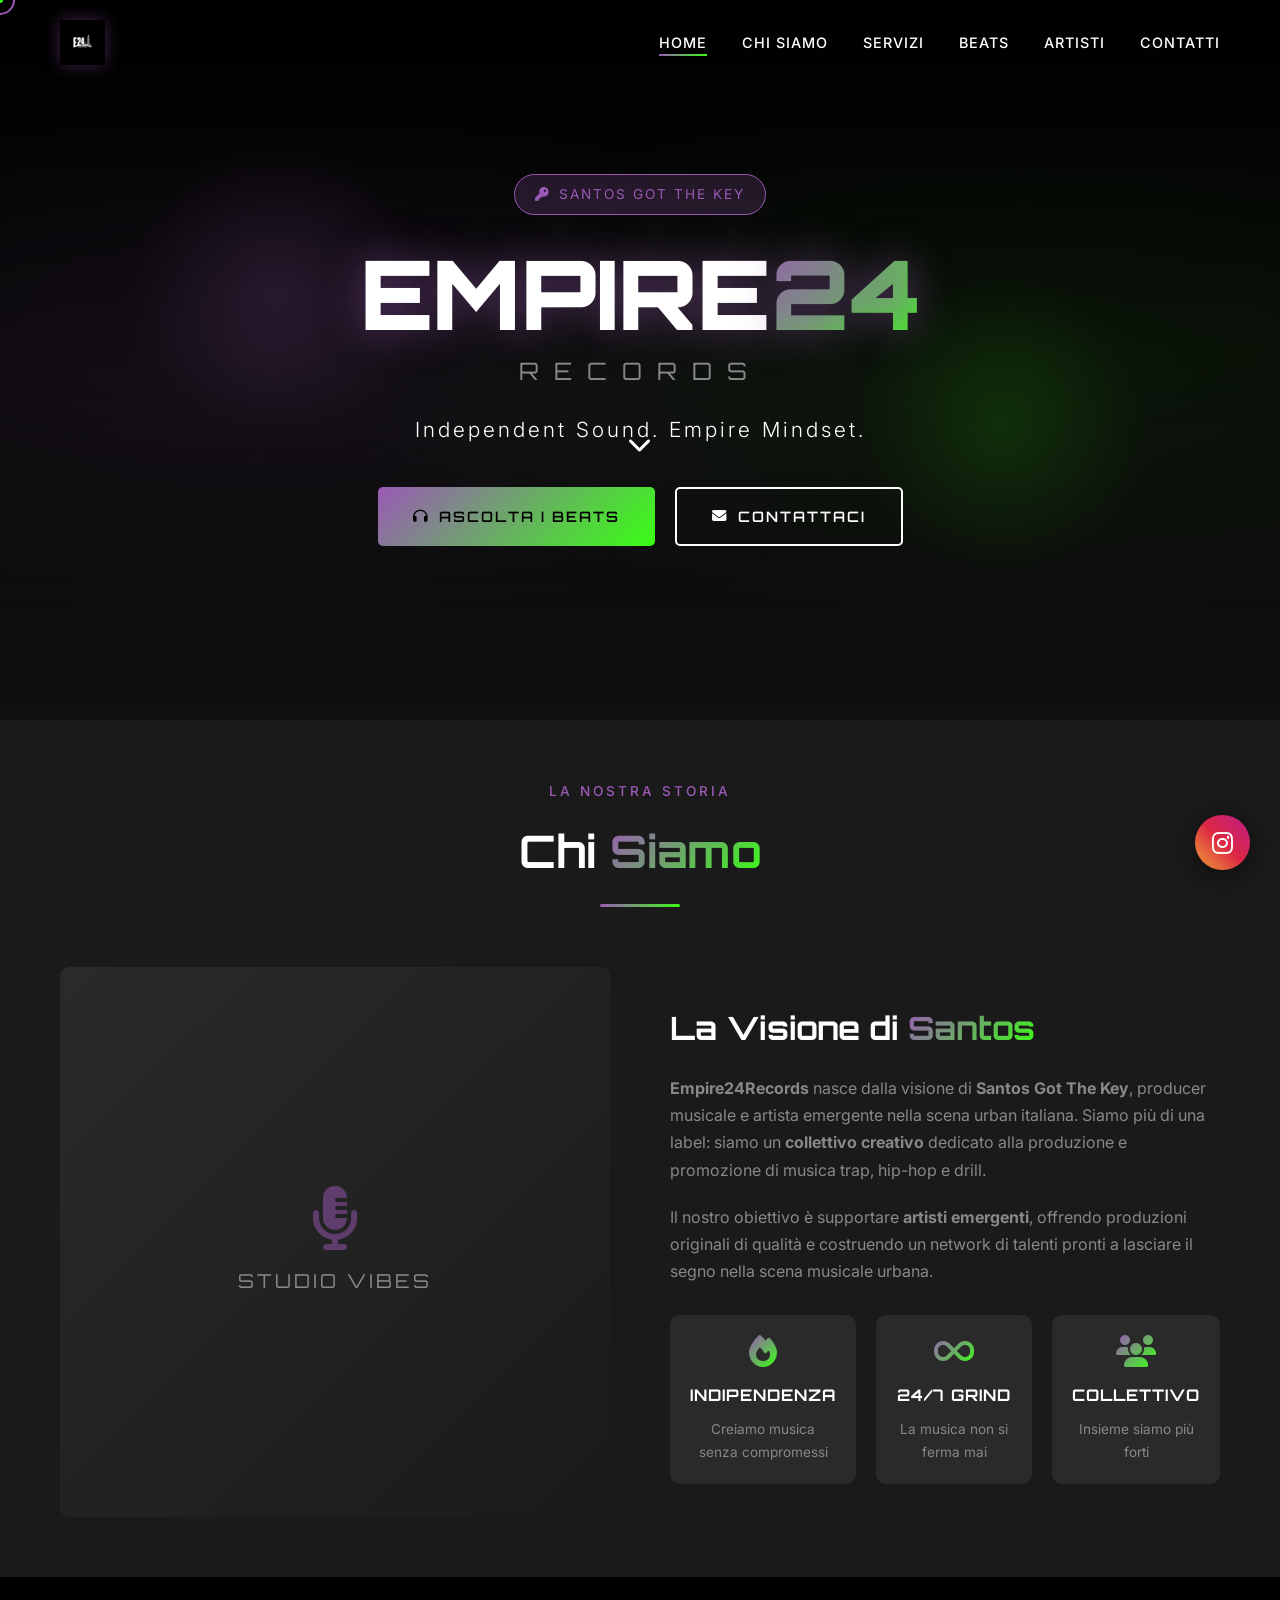
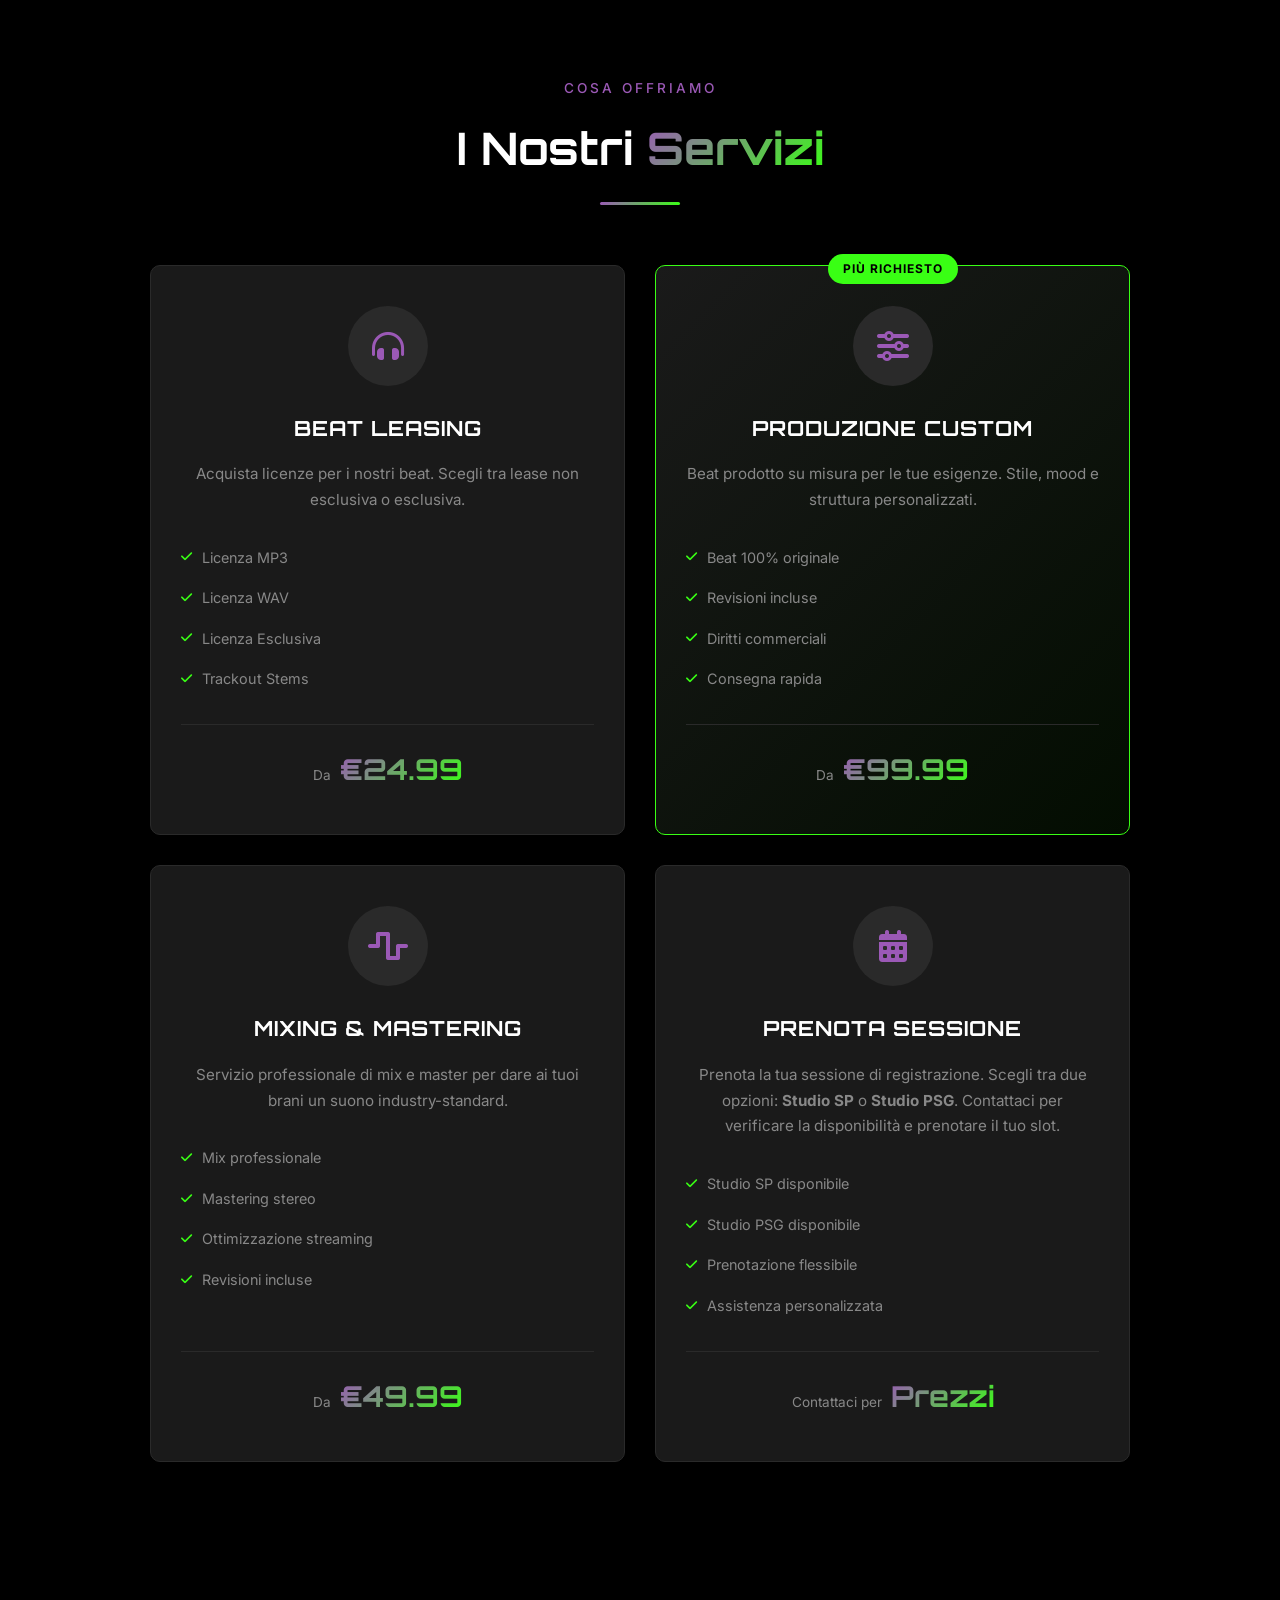
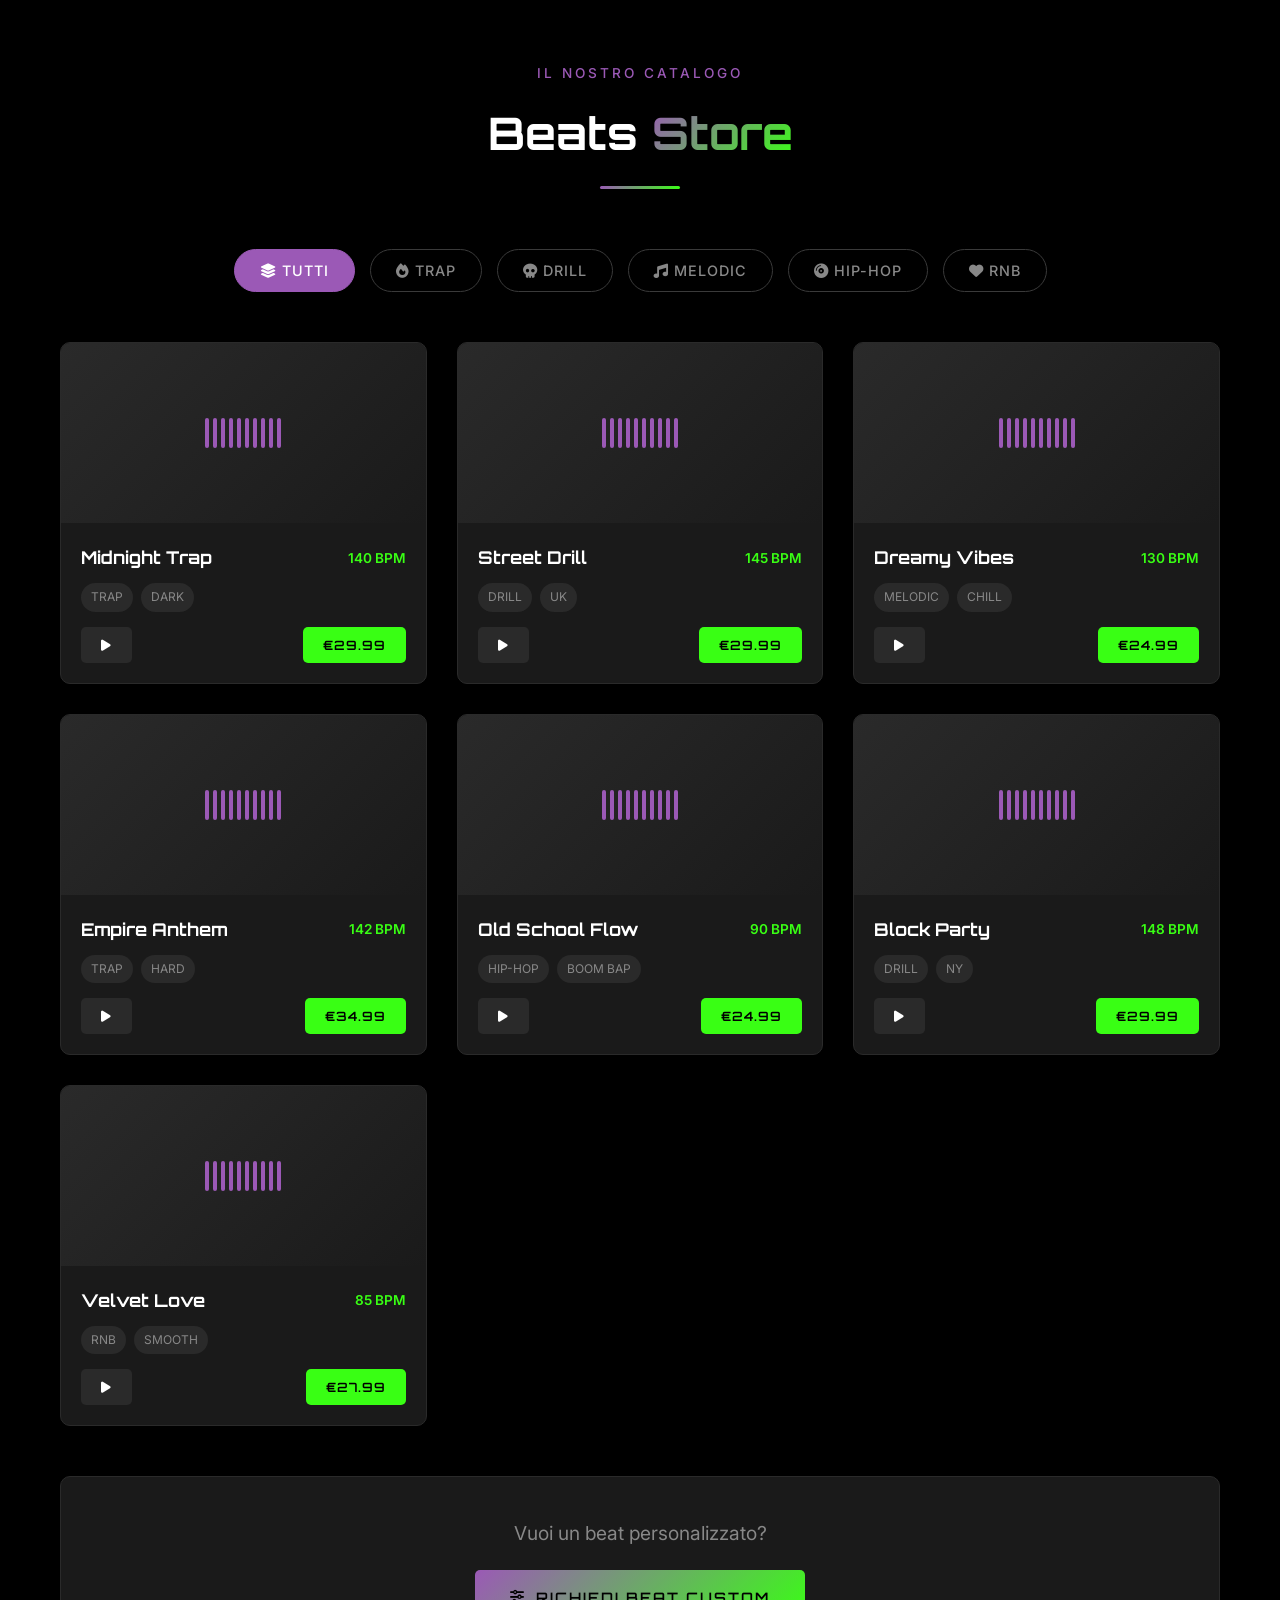
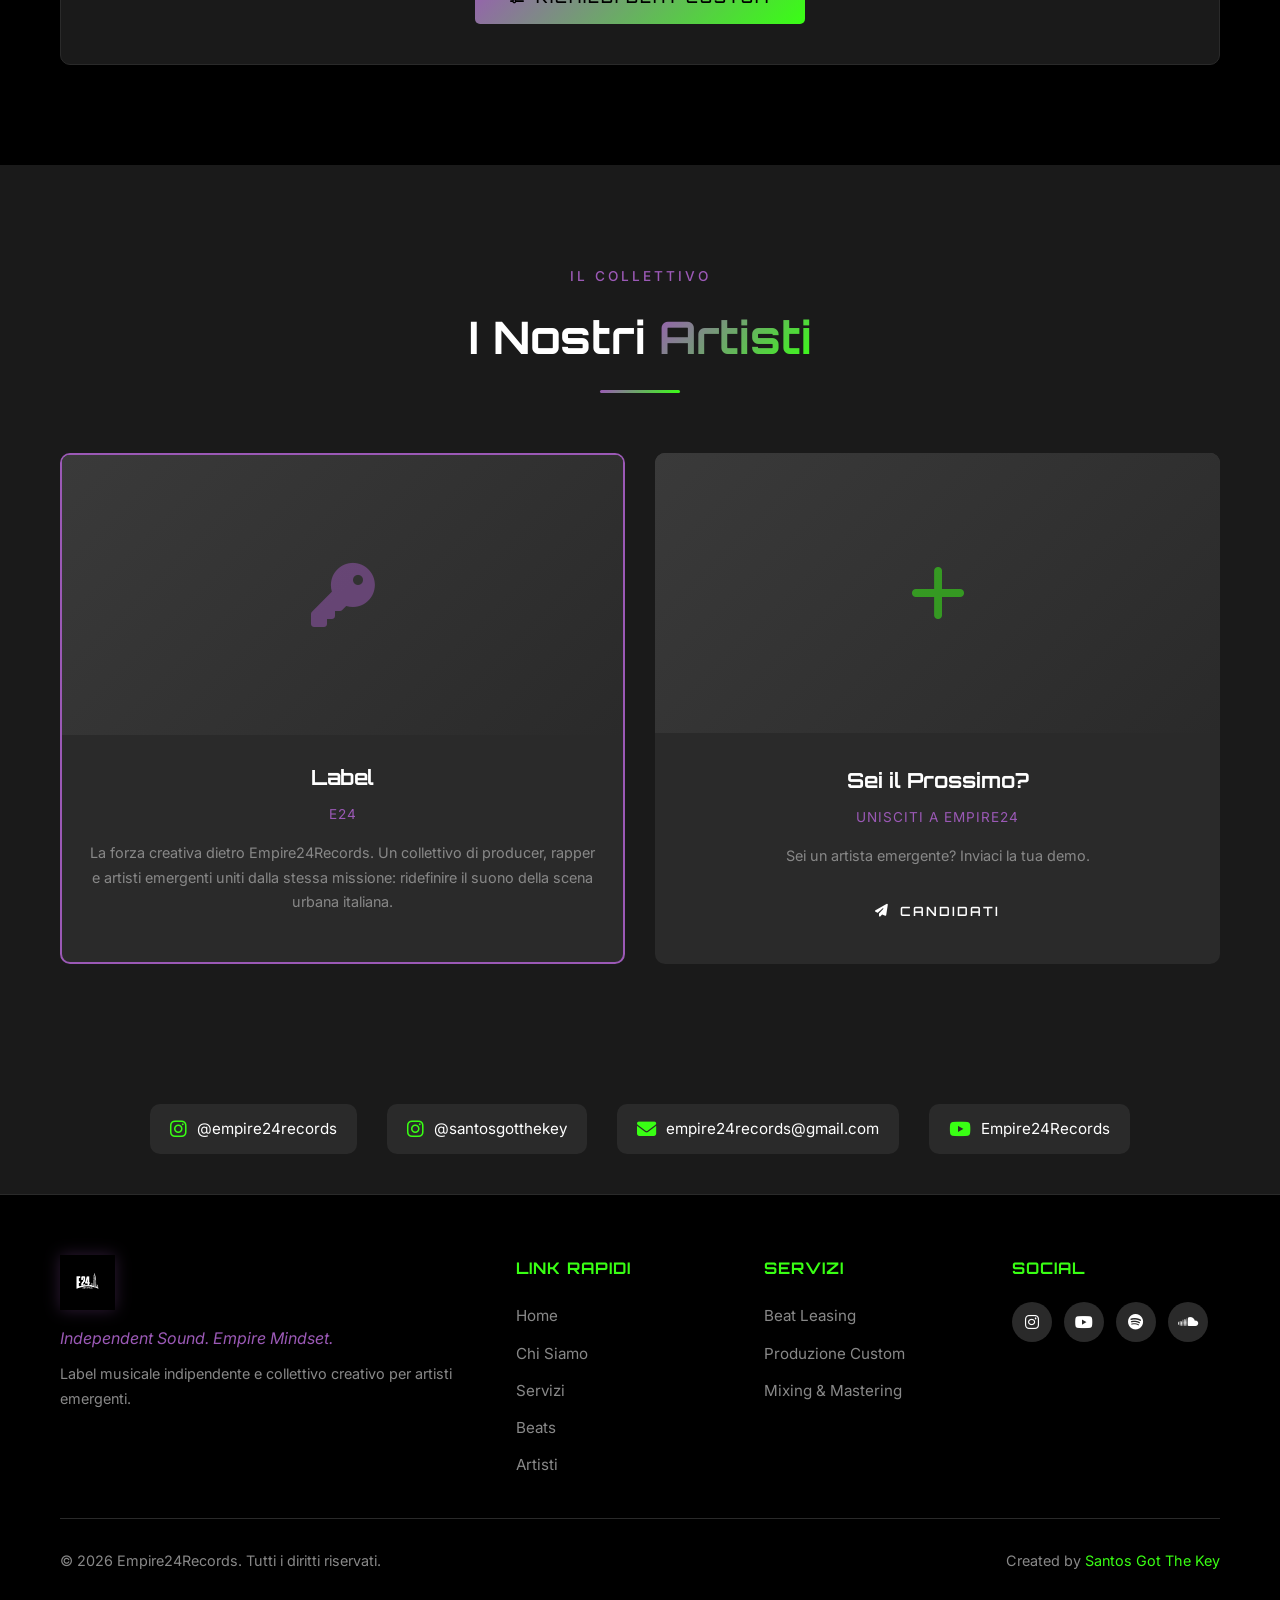
<file: index.html>
<!DOCTYPE html>
<html lang="it">
<head>
    <meta charset="UTF-8">
    <meta name="viewport" content="width=device-width, initial-scale=1.0">
    <meta name="description" content="Empire24Records - Label musicale indipendente. Produzione beat trap, hip-hop, drill. Supporto artisti emergenti.">
    <meta name="keywords" content="beat, trap, hip-hop, drill, producer, label, musica, artisti emergenti, empire24">
    <title>Empire24Records | Independent Sound. Empire Mindset.</title>
    <link rel="preconnect" href="https://fonts.googleapis.com">
    <link rel="preconnect" href="https://fonts.gstatic.com" crossorigin>
    <link href="https://fonts.googleapis.com/css2?family=Orbitron:wght@400;500;600;700;800;900&family=Inter:wght@300;400;500;600;700&display=swap" rel="stylesheet">
    <link rel="stylesheet" href="styles.css">
    <link rel="stylesheet" href="https://cdnjs.cloudflare.com/ajax/libs/font-awesome/6.5.0/css/all.min.css">
</head>
<body>
    <!-- Custom Cursor -->
    <div class="cursor" id="cursor"></div>
    <div class="cursor-dot" id="cursorDot"></div>

    <!-- Loading Screen -->
    <div class="loader" id="loader">
        <div class="loader-content">
            <div class="loader-logo">
                <span class="loader-text">EMPIRE</span><span class="loader-accent">24</span>
            </div>
            <div class="loader-bar">
                <div class="loader-progress"></div>
            </div>
        </div>
    </div>

    <!-- Navigation -->
    <nav class="navbar" id="navbar">
        <div class="nav-container">
            <a href="#home" class="nav-logo">
                <img src="Foto sito/logo.png" alt="Empire24Records" class="nav-logo-img">
            </a>
            <button class="nav-toggle" id="navToggle" aria-label="Toggle navigation">
                <span class="hamburger"></span>
            </button>
            <ul class="nav-menu" id="navMenu">
                <button class="nav-close" id="navClose" aria-label="Chiudi menu">
                    <i class="fas fa-times"></i>
                </button>
                <li><a href="#home" class="nav-link active">Home</a></li>
                <li><a href="#about" class="nav-link">Chi Siamo</a></li>
                <li><a href="#services" class="nav-link">Servizi</a></li>
                <li><a href="#beats" class="nav-link">Beats</a></li>
                <li><a href="#artists" class="nav-link">Artisti</a></li>
                <li><a href="#contact" class="nav-link">Contatti</a></li>
            </ul>
        </div>
    </nav>

    <!-- Hero Section -->
    <section class="hero" id="home">
        <div class="hero-bg">
            <div class="hero-particles" id="particles"></div>
        </div>
        <div class="hero-overlay"></div>
        <div class="hero-content">
            <div class="hero-badge">
                <i class="fas fa-key"></i>
                <span>Santos Got The Key</span>
            </div>
            <h1 class="hero-title">
                <span class="title-main">EMPIRE<span class="title-accent">24</span></span>
                <span class="title-sub">RECORDS</span>
            </h1>
            <p class="hero-tagline">Independent Sound. Empire Mindset.</p>
            <div class="hero-buttons">
                <a href="#beats" class="btn btn-primary">
                    <i class="fas fa-headphones"></i> Ascolta i Beats
                </a>
                <a href="#contact" class="btn btn-outline">
                    <i class="fas fa-envelope"></i> Contattaci
                </a>
            </div>
            <div class="hero-scroll">
                <a href="#about">
                    <i class="fas fa-chevron-down"></i>
                </a>
            </div>
        </div>
    </section>

    <!-- About Section -->
    <section class="about" id="about">
        <div class="container">
            <div class="section-header">
                <span class="section-tag">La Nostra Storia</span>
                <h2 class="section-title">Chi <span class="text-accent">Siamo</span></h2>
                <div class="section-line"></div>
            </div>
            <div class="about-content">
                <div class="about-visual">
                    <div class="visual-frame">
                        <div class="visual-placeholder">
                            <i class="fas fa-microphone-alt"></i>
                            <span>Studio Vibes</span>
                        </div>
                        <div class="visual-glow"></div>
                    </div>
                </div>
                <div class="about-text">
                    <h3>La Visione di <span class="text-accent">Santos</span></h3>
                    <p><strong>Empire24Records</strong> nasce dalla visione di <strong>Santos Got The Key</strong>, producer musicale e artista emergente nella scena urban italiana. Siamo più di una label: siamo un <strong>collettivo creativo</strong> dedicato alla produzione e promozione di musica trap, hip-hop e drill.</p>
                    <p>Il nostro obiettivo è supportare <strong>artisti emergenti</strong>, offrendo produzioni originali di qualità e costruendo un network di talenti pronti a lasciare il segno nella scena musicale urbana.</p>
                    <div class="about-values">
                        <div class="value-item">
                            <i class="fas fa-fire"></i>
                            <h4>Indipendenza</h4>
                            <p>Creiamo musica senza compromessi</p>
                        </div>
                        <div class="value-item">
                            <i class="fas fa-infinity"></i>
                            <h4>24/7 Grind</h4>
                            <p>La musica non si ferma mai</p>
                        </div>
                        <div class="value-item">
                            <i class="fas fa-users"></i>
                            <h4>Collettivo</h4>
                            <p>Insieme siamo più forti</p>
                        </div>
                    </div>
                </div>
            </div>
        </div>
    </section>

    <!-- Services Section -->
    <section class="services" id="services">
        <div class="container">
            <div class="section-header">
                <span class="section-tag">Cosa Offriamo</span>
                <h2 class="section-title">I Nostri <span class="text-accent">Servizi</span></h2>
                <div class="section-line"></div>
            </div>

            <div class="services-grid">
                <div class="service-card">
                    <div class="service-icon">
                        <i class="fas fa-headphones-alt"></i>
                    </div>
                    <h3>Beat Leasing</h3>
                    <p>Acquista licenze per i nostri beat. Scegli tra lease non esclusiva o esclusiva.</p>
                    <ul class="service-features">
                        <li><i class="fas fa-check"></i> Licenza MP3</li>
                        <li><i class="fas fa-check"></i> Licenza WAV</li>
                        <li><i class="fas fa-check"></i> Licenza Esclusiva</li>
                        <li><i class="fas fa-check"></i> Trackout Stems</li>
                    </ul>
                    <div class="service-price">
                        <span class="price-from">Da</span>
                        <span class="price-amount">€24.99</span>
                    </div>
                </div>

                <div class="service-card featured-service">
                    <div class="service-badge">Più Richiesto</div>
                    <div class="service-icon">
                        <i class="fas fa-sliders-h"></i>
                    </div>
                    <h3>Produzione Custom</h3>
                    <p>Beat prodotto su misura per le tue esigenze. Stile, mood e struttura personalizzati.</p>
                    <ul class="service-features">
                        <li><i class="fas fa-check"></i> Beat 100% originale</li>
                        <li><i class="fas fa-check"></i> Revisioni incluse</li>
                        <li><i class="fas fa-check"></i> Diritti commerciali</li>
                        <li><i class="fas fa-check"></i> Consegna rapida</li>
                    </ul>
                    <div class="service-price">
                        <span class="price-from">Da</span>
                        <span class="price-amount">€99.99</span>
                    </div>
                </div>

                <div class="service-card">
                    <div class="service-icon">
                        <i class="fas fa-wave-square"></i>
                    </div>
                    <h3>Mixing & Mastering</h3>
                    <p>Servizio professionale di mix e master per dare ai tuoi brani un suono industry-standard.</p>
                    <ul class="service-features">
                        <li><i class="fas fa-check"></i> Mix professionale</li>
                        <li><i class="fas fa-check"></i> Mastering stereo</li>
                        <li><i class="fas fa-check"></i> Ottimizzazione streaming</li>
                        <li><i class="fas fa-check"></i> Revisioni incluse</li>
                    </ul>
                    <div class="service-price">
                        <span class="price-from">Da</span>
                        <span class="price-amount">€49.99</span>
                    </div>
                </div>

                <div class="service-card">
                    <div class="service-icon">
                        <i class="fas fa-calendar-alt"></i>
                    </div>
                    <h3>Prenota Sessione</h3>
                    <p>Prenota la tua sessione di registrazione. Scegli tra due opzioni: <strong>Studio SP</strong> o <strong>Studio PSG</strong>. Contattaci per verificare la disponibilità e prenotare il tuo slot.</p>
                    <ul class="service-features">
                        <li><i class="fas fa-check"></i> Studio SP disponibile</li>
                        <li><i class="fas fa-check"></i> Studio PSG disponibile</li>
                        <li><i class="fas fa-check"></i> Prenotazione flessibile</li>
                        <li><i class="fas fa-check"></i> Assistenza personalizzata</li>
                    </ul>
                    <div class="service-price">
                        <span class="price-from">Contattaci per</span>
                        <span class="price-amount">Prezzi</span>
                    </div>
                </div>
            </div>
        </div>
    </section>

    <!-- Beats Section -->
    <section class="beats" id="beats">
        <div class="container">
            <div class="section-header">
                <span class="section-tag">Il Nostro Catalogo</span>
                <h2 class="section-title">Beats <span class="text-accent">Store</span></h2>
                <div class="section-line"></div>
            </div>

            <!-- Filter Tabs -->
            <div class="beat-filters">
                <button class="beat-filter active" data-filter="all">
                    <i class="fas fa-layer-group"></i> Tutti
                </button>
                <button class="beat-filter" data-filter="trap">
                    <i class="fas fa-fire"></i> Trap
                </button>
                <button class="beat-filter" data-filter="drill">
                    <i class="fas fa-skull"></i> Drill
                </button>
                <button class="beat-filter" data-filter="melodic">
                    <i class="fas fa-music"></i> Melodic
                </button>
                <button class="beat-filter" data-filter="hiphop">
                    <i class="fas fa-compact-disc"></i> Hip-Hop
                </button>
                <button class="beat-filter" data-filter="rnb">
                    <i class="fas fa-heart"></i> RnB
                </button>
            </div>

            <!-- Beats Grid -->
            <div class="beats-grid">
                <div class="beat-card" data-genre="trap" data-audio="audio/midnight-trap/">
                    <div class="beat-visual">
                        <div class="beat-wave">
                            <span></span><span></span><span></span><span></span><span></span>
                            <span></span><span></span><span></span><span></span><span></span>
                        </div>
                        <div class="beat-play">
                            <i class="fas fa-play"></i>
                        </div>
                    </div>
                    <div class="beat-info">
                        <div class="beat-header">
                            <h4>Midnight Trap</h4>
                            <span class="beat-bpm">140 BPM</span>
                        </div>
                        <div class="beat-tags">
                            <span class="beat-tag">Trap</span>
                            <span class="beat-tag">Dark</span>
                        </div>
                        <div class="beat-actions">
                            <button class="btn-beat-play"><i class="fas fa-play"></i></button>
                            <button class="btn-beat-buy">€29.99</button>
                        </div>
                    </div>
                </div>

                <div class="beat-card" data-genre="drill" data-audio="audio/street-drill/">
                    <div class="beat-visual">
                        <div class="beat-wave">
                            <span></span><span></span><span></span><span></span><span></span>
                            <span></span><span></span><span></span><span></span><span></span>
                        </div>
                        <div class="beat-play">
                            <i class="fas fa-play"></i>
                        </div>
                    </div>
                    <div class="beat-info">
                        <div class="beat-header">
                            <h4>Street Drill</h4>
                            <span class="beat-bpm">145 BPM</span>
                        </div>
                        <div class="beat-tags">
                            <span class="beat-tag">Drill</span>
                            <span class="beat-tag">UK</span>
                        </div>
                        <div class="beat-actions">
                            <button class="btn-beat-play"><i class="fas fa-play"></i></button>
                            <button class="btn-beat-buy">€29.99</button>
                        </div>
                    </div>
                </div>

                <div class="beat-card" data-genre="melodic" data-audio="audio/dreamy-vibes/">
                    <div class="beat-visual">
                        <div class="beat-wave">
                            <span></span><span></span><span></span><span></span><span></span>
                            <span></span><span></span><span></span><span></span><span></span>
                        </div>
                        <div class="beat-play">
                            <i class="fas fa-play"></i>
                        </div>
                    </div>
                    <div class="beat-info">
                        <div class="beat-header">
                            <h4>Dreamy Vibes</h4>
                            <span class="beat-bpm">130 BPM</span>
                        </div>
                        <div class="beat-tags">
                            <span class="beat-tag">Melodic</span>
                            <span class="beat-tag">Chill</span>
                        </div>
                        <div class="beat-actions">
                            <button class="btn-beat-play"><i class="fas fa-play"></i></button>
                            <button class="btn-beat-buy">€24.99</button>
                        </div>
                    </div>
                </div>

                <div class="beat-card" data-genre="trap" data-audio="audio/empire-anthem/">
                    <div class="beat-visual">
                        <div class="beat-wave">
                            <span></span><span></span><span></span><span></span><span></span>
                            <span></span><span></span><span></span><span></span><span></span>
                        </div>
                        <div class="beat-play">
                            <i class="fas fa-play"></i>
                        </div>
                    </div>
                    <div class="beat-info">
                        <div class="beat-header">
                            <h4>Empire Anthem</h4>
                            <span class="beat-bpm">142 BPM</span>
                        </div>
                        <div class="beat-tags">
                            <span class="beat-tag">Trap</span>
                            <span class="beat-tag">Hard</span>
                        </div>
                        <div class="beat-actions">
                            <button class="btn-beat-play"><i class="fas fa-play"></i></button>
                            <button class="btn-beat-buy">€34.99</button>
                        </div>
                    </div>
                </div>

                <div class="beat-card" data-genre="hiphop" data-audio="audio/old-school-flow/">
                    <div class="beat-visual">
                        <div class="beat-wave">
                            <span></span><span></span><span></span><span></span><span></span>
                            <span></span><span></span><span></span><span></span><span></span>
                        </div>
                        <div class="beat-play">
                            <i class="fas fa-play"></i>
                        </div>
                    </div>
                    <div class="beat-info">
                        <div class="beat-header">
                            <h4>Old School Flow</h4>
                            <span class="beat-bpm">90 BPM</span>
                        </div>
                        <div class="beat-tags">
                            <span class="beat-tag">Hip-Hop</span>
                            <span class="beat-tag">Boom Bap</span>
                        </div>
                        <div class="beat-actions">
                            <button class="btn-beat-play"><i class="fas fa-play"></i></button>
                            <button class="btn-beat-buy">€24.99</button>
                        </div>
                    </div>
                </div>

                <div class="beat-card" data-genre="drill" data-audio="audio/block-party/">
                    <div class="beat-visual">
                        <div class="beat-wave">
                            <span></span><span></span><span></span><span></span><span></span>
                            <span></span><span></span><span></span><span></span><span></span>
                        </div>
                        <div class="beat-play">
                            <i class="fas fa-play"></i>
                        </div>
                    </div>
                    <div class="beat-info">
                        <div class="beat-header">
                            <h4>Block Party</h4>
                            <span class="beat-bpm">148 BPM</span>
                        </div>
                        <div class="beat-tags">
                            <span class="beat-tag">Drill</span>
                            <span class="beat-tag">NY</span>
                        </div>
                        <div class="beat-actions">
                            <button class="btn-beat-play"><i class="fas fa-play"></i></button>
                            <button class="btn-beat-buy">€29.99</button>
                        </div>
                    </div>
                </div>

                <div class="beat-card" data-genre="rnb" data-audio="audio/velvet-love/">
                    <div class="beat-visual">
                        <div class="beat-wave">
                            <span></span><span></span><span></span><span></span><span></span>
                            <span></span><span></span><span></span><span></span><span></span>
                        </div>
                        <div class="beat-play">
                            <i class="fas fa-play"></i>
                        </div>
                    </div>
                    <div class="beat-info">
                        <div class="beat-header">
                            <h4>Velvet Love</h4>
                            <span class="beat-bpm">85 BPM</span>
                        </div>
                        <div class="beat-tags">
                            <span class="beat-tag">RnB</span>
                            <span class="beat-tag">Smooth</span>
                        </div>
                        <div class="beat-actions">
                            <button class="btn-beat-play"><i class="fas fa-play"></i></button>
                            <button class="btn-beat-buy">€27.99</button>
                        </div>
                    </div>
                </div>
            </div>

            <div class="beats-cta">
                <p>Vuoi un beat personalizzato?</p>
                <a href="#contact" class="btn btn-primary">
                    <i class="fas fa-sliders-h"></i> Richiedi Beat Custom
                </a>
            </div>
        </div>
    </section>

    <!-- Artists Section -->
    <section class="artists" id="artists">
        <div class="container">
            <div class="section-header">
                <span class="section-tag">Il Collettivo</span>
                <h2 class="section-title">I Nostri <span class="text-accent">Artisti</span></h2>
                <div class="section-line"></div>
            </div>

            <div class="artists-grid">
                <div class="artist-card featured">
                    <div class="artist-image">
                        <div class="artist-placeholder">
                            <i class="fas fa-key"></i>
                        </div>
                        <div class="artist-overlay">
                            <div class="artist-socials">
                                <a href="https://www.instagram.com/santosgotthekey" target="_blank"><i class="fab fa-instagram"></i></a>
                                <a href="#" target="_blank"><i class="fab fa-spotify"></i></a>
                                <a href="#" target="_blank"><i class="fab fa-youtube"></i></a>
                            </div>
                        </div>
                    </div>
                    <div class="artist-info">
                        <h3>Label</h3>
                        <span class="artist-role">E24</span>
                        <p>La forza creativa dietro Empire24Records. Un collettivo di producer, rapper e artisti emergenti uniti dalla stessa missione: ridefinire il suono della scena urbana italiana.</p>
                    </div>
                </div>

                <div class="artist-card join-card">
                    <div class="artist-image">
                        <div class="artist-placeholder join-placeholder">
                            <i class="fas fa-plus"></i>
                        </div>
                    </div>
                    <div class="artist-info">
                        <h3>Sei il Prossimo?</h3>
                        <span class="artist-role">Unisciti a Empire24</span>
                        <p>Sei un artista emergente? Inviaci la tua demo.</p>
                        <a href="#contact" class="btn btn-small">
                            <i class="fas fa-paper-plane"></i> Candidati
                        </a>
                    </div>
                </div>
            </div>
        </div>
    </section>

    <!-- Contact Section -->
    <section class="contact" id="contact">
        <div class="container">
            <div class="contact-links-horizontal">
                <a href="https://www.instagram.com/empire24records" target="_blank" class="contact-link-item">
                    <i class="fab fa-instagram"></i>
                    <span>@empire24records</span>
                </a>
                <a href="https://www.instagram.com/santosgotthekey" target="_blank" class="contact-link-item">
                    <i class="fab fa-instagram"></i>
                    <span>@santosgotthekey</span>
                </a>
                <a href="mailto:empire24records@gmail.com" class="contact-link-item">
                    <i class="fas fa-envelope"></i>
                    <span>empire24records@gmail.com</span>
                </a>
                <a href="#" target="_blank" class="contact-link-item">
                    <i class="fab fa-youtube"></i>
                    <span>Empire24Records</span>
                </a>
            </div>
            <!-- Form nascosto per uso futuro -->
            <div class="contact-form-hidden" style="display:none;">
                <form class="contact-form" id="contactForm" action="https://formspree.io/f/meepzbdq" method="POST">
                    <h3>Scrivici un Messaggio</h3>
                    <div class="form-group">
                        <label for="name">Nome / Nome d'Arte *</label>
                        <input type="text" id="name" name="name" required placeholder="Il tuo nome o nome d'artista">
                    </div>
                    <div class="form-group">
                        <label for="email">Email *</label>
                        <input type="email" id="email" name="email" required placeholder="La tua email">
                    </div>
                    <div class="form-group">
                        <label for="subject">Oggetto</label>
                        <select id="subject" name="subject">
                            <option value="">Seleziona...</option>
                            <option value="beat">Acquisto Beat</option>
                            <option value="custom">Beat Custom</option>
                            <option value="mixing">Mixing & Mastering</option>
                            <option value="collab">Collaborazione</option>
                            <option value="label">Entrare nella Label</option>
                            <option value="other">Altro</option>
                        </select>
                    </div>
                    <div class="form-group">
                        <label for="message">Messaggio *</label>
                        <textarea id="message" name="message" rows="5" required placeholder="Parlaci del tuo progetto..."></textarea>
                    </div>
                    <button type="submit" class="btn btn-primary btn-full">
                        <i class="fas fa-paper-plane"></i> Invia Messaggio
                    </button>
                </form>
            </div>
        </div>
    </section>

    <!-- Footer -->
    <footer class="footer">
        <div class="container">
            <div class="footer-content">
                <div class="footer-brand">
                    <div class="footer-logo">
                        <img src="Foto sito/logo.png" alt="Empire24Records" class="footer-logo-img">
                    </div>
                    <p class="footer-tagline">Independent Sound. Empire Mindset.</p>
                    <p class="footer-desc">Label musicale indipendente e collettivo creativo per artisti emergenti.</p>
                </div>
                <div class="footer-links">
                    <h4>Link Rapidi</h4>
                    <ul>
                        <li><a href="#home">Home</a></li>
                        <li><a href="#about">Chi Siamo</a></li>
                        <li><a href="#services">Servizi</a></li>
                        <li><a href="#beats">Beats</a></li>
                        <li><a href="#artists">Artisti</a></li>
                    </ul>
                </div>
                <div class="footer-services">
                    <h4>Servizi</h4>
                    <ul>
                        <li><a href="#services">Beat Leasing</a></li>
                        <li><a href="#services">Produzione Custom</a></li>
                        <li><a href="#services">Mixing & Mastering</a></li>
                    </ul>
                </div>
                <div class="footer-social">
                    <h4>Social</h4>
                    <div class="social-links">
                        <a href="https://www.instagram.com/empire24records" target="_blank"><i class="fab fa-instagram"></i></a>
                        <a href="#" target="_blank"><i class="fab fa-youtube"></i></a>
                        <a href="#" target="_blank"><i class="fab fa-spotify"></i></a>
                        <a href="#" target="_blank"><i class="fab fa-soundcloud"></i></a>
                    </div>
                </div>
            </div>
            <div class="footer-bottom">
                <p>&copy; 2026 Empire24Records. Tutti i diritti riservati.</p>
                <p class="footer-credit">Created by <a href="https://www.instagram.com/santosgotthekey" target="_blank">Santos Got The Key</a></p>
            </div>
        </div>
    </footer>

    <!-- Floating Instagram Button -->
    <a href="https://www.instagram.com/empire24records" target="_blank" class="floating-instagram" title="Seguici su Instagram">
        <i class="fab fa-instagram"></i>
    </a>

    <!-- Back to Top -->
    <button class="back-to-top" id="backToTop" title="Torna su">
        <i class="fas fa-arrow-up"></i>
    </button>

    <script src="script.js"></script>
</body>
</html>
</file>
<file: styles.css>
/* ============================================
   CSS Variables & Reset - Empire24Records
   ============================================ */
:root {
    /* Color Palette - Dark Trap Aesthetic */
    --black: #000000;
    --dark-gray: #1A1A1A;
    --medium-gray: #2A2A2A;
    --light-gray: #3A3A3A;
    --text-gray: #888888;
    --white: #FFFFFF;
    
    /* Accent Colors */
    --neon-purple: #9B59B6;
    --neon-purple-light: #BB77D6;
    --neon-green: #39FF14;
    --neon-green-light: #5CFF47;
    --accent-gradient: linear-gradient(135deg, var(--neon-purple), var(--neon-green));
    
    /* Typography */
    --font-heading: 'Orbitron', sans-serif;
    --font-body: 'Inter', sans-serif;
    
    /* Spacing */
    --section-padding: 100px 0;
    --container-width: 1200px;
    
    /* Transitions */
    --transition: all 0.3s ease;
    --transition-fast: all 0.15s ease;
    
    /* Shadows */
    --shadow-sm: 0 2px 10px rgba(0,0,0,0.3);
    --shadow-md: 0 5px 25px rgba(0,0,0,0.5);
    --shadow-lg: 0 10px 50px rgba(0,0,0,0.7);
    --glow-purple: 0 0 20px rgba(155,89,182,0.5);
    --glow-green: 0 0 20px rgba(57,255,20,0.5);
}

/* Reset */
*, *::before, *::after {
    margin: 0;
    padding: 0;
    box-sizing: border-box;
}

html {
    scroll-behavior: smooth;
    font-size: 16px;
}

body {
    font-family: var(--font-body);
    color: var(--white);
    background-color: var(--black);
    line-height: 1.7;
    overflow-x: hidden;
}

/* Custom Cursor */
.cursor {
    width: 30px;
    height: 30px;
    border: 2px solid var(--neon-purple);
    border-radius: 50%;
    position: fixed;
    pointer-events: none;
    z-index: 99999;
    transition: transform 0.15s ease, background 0.15s ease;
    transform: translate(-50%, -50%);
}

.cursor.active {
    transform: translate(-50%, -50%) scale(0.8);
    background: rgba(155,89,182,0.3);
}

.cursor-dot {
    width: 6px;
    height: 6px;
    background: var(--neon-green);
    border-radius: 50%;
    position: fixed;
    pointer-events: none;
    z-index: 99999;
    transform: translate(-50%, -50%);
}

/* Hide custom cursor on mobile */
@media (hover: none) {
    .cursor, .cursor-dot { display: none; }
}

img {
    max-width: 100%;
    height: auto;
    display: block;
}

a {
    text-decoration: none;
    color: inherit;
    transition: var(--transition);
}

ul {
    list-style: none;
}

/* ============================================
   Loading Screen
   ============================================ */
.loader {
    position: fixed;
    inset: 0;
    background: var(--black);
    z-index: 100000;
    display: flex;
    align-items: center;
    justify-content: center;
    transition: opacity 0.5s ease, visibility 0.5s ease;
}

.loader.hidden {
    opacity: 0;
    visibility: hidden;
}

.loader-content {
    text-align: center;
}

.loader-logo {
    font-family: var(--font-heading);
    font-size: 3rem;
    font-weight: 900;
    margin-bottom: 30px;
}

.loader-text {
    color: var(--white);
}

.loader-accent {
    background: var(--accent-gradient);
    -webkit-background-clip: text;
    -webkit-text-fill-color: transparent;
    background-clip: text;
}

.loader-bar {
    width: 200px;
    height: 3px;
    background: var(--medium-gray);
    border-radius: 10px;
    overflow: hidden;
    margin: 0 auto;
}

.loader-progress {
    height: 100%;
    background: var(--accent-gradient);
    border-radius: 10px;
    animation: loading 1.5s ease-in-out infinite;
}

@keyframes loading {
    0% { width: 0%; }
    50% { width: 100%; }
    100% { width: 0%; }
}

/* ============================================
   Utility Classes
   ============================================ */
.container {
    max-width: var(--container-width);
    margin: 0 auto;
    padding: 0 20px;
}

.section-header {
    text-align: center;
    margin-bottom: 60px;
}

.section-tag {
    display: block;
    font-family: var(--font-body);
    font-size: 0.85rem;
    font-weight: 500;
    color: var(--neon-purple);
    text-transform: uppercase;
    letter-spacing: 3px;
    margin-bottom: 10px;
}

.section-title {
    font-family: var(--font-heading);
    font-size: 2.8rem;
    font-weight: 700;
    color: var(--white);
    margin-bottom: 15px;
}

.text-accent {
    background: var(--accent-gradient);
    -webkit-background-clip: text;
    -webkit-text-fill-color: transparent;
    background-clip: text;
}

.section-line {
    width: 80px;
    height: 3px;
    background: var(--accent-gradient);
    margin: 0 auto;
    border-radius: 10px;
}

/* Buttons */
.btn {
    display: inline-flex;
    align-items: center;
    gap: 10px;
    padding: 15px 35px;
    font-family: var(--font-heading);
    font-size: 0.9rem;
    font-weight: 600;
    border-radius: 5px;
    cursor: pointer;
    transition: var(--transition);
    border: 2px solid transparent;
    text-transform: uppercase;
    letter-spacing: 2px;
}

.btn-primary {
    background: var(--accent-gradient);
    color: var(--black);
    border: none;
}

.btn-primary:hover {
    transform: translateY(-3px);
    box-shadow: var(--glow-purple);
}

.btn-outline {
    background: transparent;
    color: var(--white);
    border: 2px solid var(--white);
}

.btn-outline:hover {
    background: var(--white);
    color: var(--black);
    transform: translateY(-3px);
}

.btn-full {
    width: 100%;
    justify-content: center;
}

.btn-small {
    padding: 10px 20px;
    font-size: 0.8rem;
}

/* ============================================
   Navigation
   ============================================ */
.navbar {
    position: fixed;
    top: 0;
    left: 0;
    right: 0;
    z-index: 1000;
    padding: 20px 0;
    transition: var(--transition);
}

.navbar.scrolled {
    background: rgba(0,0,0,0.95);
    backdrop-filter: blur(10px);
    box-shadow: 0 2px 20px rgba(0,0,0,0.5);
    padding: 15px 0;
}

.nav-container {
    max-width: var(--container-width);
    margin: 0 auto;
    padding: 0 20px;
    display: flex;
    align-items: center;
    justify-content: space-between;
}

.nav-logo {
    display: flex;
    align-items: center;
}

.nav-logo-img {
    height: 45px;
    width: auto;
    transition: var(--transition);
    mix-blend-mode: lighten;
    filter: brightness(1.1) drop-shadow(0 0 8px rgba(155,89,182,0.4));
}

.nav-logo:hover .nav-logo-img {
    filter: brightness(1.2) drop-shadow(0 0 12px rgba(155,89,182,0.6));
    transform: scale(1.05);
}

.nav-menu {
    display: flex;
    align-items: center;
    gap: 35px;
}

.nav-link {
    color: var(--white);
    font-size: 0.9rem;
    font-weight: 500;
    text-transform: uppercase;
    letter-spacing: 1px;
    position: relative;
    padding: 5px 0;
}

.nav-link::after {
    content: '';
    position: absolute;
    bottom: 0;
    left: 0;
    width: 0;
    height: 2px;
    background: var(--accent-gradient);
    transition: var(--transition);
}

.nav-link:hover::after,
.nav-link.active::after {
    width: 100%;
}

.nav-toggle {
    display: none;
    background: none;
    border: none;
    cursor: pointer;
    padding: 10px;
}

.nav-close {
    display: none;
    background: none;
    border: none;
    color: var(--white);
    font-size: 1.2rem;
    cursor: pointer;
    padding: 8px;
    align-self: flex-end;
    margin-bottom: 10px;
}

.nav-close:hover {
    color: var(--neon-purple);
}

.hamburger {
    display: block;
    width: 25px;
    height: 2px;
    background: var(--white);
    position: relative;
    transition: var(--transition);
}

.hamburger::before,
.hamburger::after {
    content: '';
    position: absolute;
    width: 25px;
    height: 2px;
    background: var(--white);
    transition: var(--transition);
}

.hamburger::before { top: -8px; }
.hamburger::after { bottom: -8px; }

/* ============================================
   Hero Section
   ============================================ */
.hero {
    position: relative;
    min-height: 80vh;
    display: flex;
    align-items: center;
    justify-content: center;
    background: var(--black);
    overflow: hidden;
}

.hero-bg {
    position: absolute;
    inset: 0;
    background: 
        radial-gradient(ellipse at 20% 50%, rgba(155,89,182,0.15) 0%, transparent 50%),
        radial-gradient(ellipse at 80% 50%, rgba(57,255,20,0.1) 0%, transparent 50%),
        linear-gradient(180deg, var(--black) 0%, var(--dark-gray) 100%);
}

.hero-particles {
    position: absolute;
    inset: 0;
    overflow: hidden;
}

.hero-particles::before,
.hero-particles::after {
    content: '';
    position: absolute;
    width: 300px;
    height: 300px;
    border-radius: 50%;
    background: radial-gradient(circle, rgba(155,89,182,0.3) 0%, transparent 70%);
    animation: float 8s ease-in-out infinite;
}

.hero-particles::before {
    top: 20%;
    left: 10%;
}

.hero-particles::after {
    bottom: 20%;
    right: 10%;
    background: radial-gradient(circle, rgba(57,255,20,0.2) 0%, transparent 70%);
    animation-delay: -4s;
}

@keyframes float {
    0%, 100% { transform: translate(0, 0) scale(1); }
    50% { transform: translate(30px, -30px) scale(1.1); }
}

.hero-overlay {
    position: absolute;
    inset: 0;
    background: rgba(0,0,0,0.4);
}

.hero-content {
    position: relative;
    z-index: 2;
    text-align: center;
    padding: 20px;
}

.hero-badge {
    display: inline-flex;
    align-items: center;
    gap: 8px;
    background: rgba(155,89,182,0.2);
    border: 1px solid var(--neon-purple);
    padding: 8px 20px;
    border-radius: 50px;
    font-size: 0.85rem;
    letter-spacing: 2px;
    text-transform: uppercase;
    margin-bottom: 30px;
    color: var(--neon-purple);
}

.hero-title {
    margin-bottom: 20px;
}

.title-main {
    display: block;
    font-family: var(--font-heading);
    font-size: 6rem;
    font-weight: 900;
    line-height: 1;
    margin-bottom: 10px;
    text-shadow: 0 0 40px rgba(155,89,182,0.5);
}

.title-accent {
    background: var(--accent-gradient);
    -webkit-background-clip: text;
    -webkit-text-fill-color: transparent;
    background-clip: text;
}

.title-sub {
    display: block;
    font-family: var(--font-heading);
    font-size: 1.5rem;
    font-weight: 400;
    letter-spacing: 15px;
    color: var(--text-gray);
}

.hero-tagline {
    font-family: var(--font-body);
    font-size: 1.3rem;
    font-weight: 300;
    color: var(--white);
    margin-bottom: 40px;
    letter-spacing: 3px;
}

.hero-buttons {
    display: flex;
    gap: 20px;
    justify-content: center;
    flex-wrap: wrap;
}

.hero-scroll {
    position: absolute;
    bottom: 100px;
    left: 50%;
    transform: translateX(-50%);
}

.hero-scroll a {
    color: var(--white);
    font-size: 1.5rem;
    animation: bounce 2s infinite;
}

@keyframes bounce {
    0%, 20%, 50%, 80%, 100% { transform: translateY(0); }
    40% { transform: translateY(-10px); }
    60% { transform: translateY(-5px); }
}


/* ============================================
   About Section
   ============================================ */
.about {
    padding: 60px 0;
    background: var(--dark-gray);
}

.about-content {
    display: grid;
    grid-template-columns: 1fr 1fr;
    gap: 60px;
    align-items: center;
}

.about-visual {
    position: relative;
}

.visual-frame {
    position: relative;
    border-radius: 10px;
    overflow: hidden;
    aspect-ratio: 1;
    background: var(--medium-gray);
}

.visual-placeholder {
    position: absolute;
    inset: 0;
    display: flex;
    flex-direction: column;
    align-items: center;
    justify-content: center;
    gap: 15px;
    background: linear-gradient(135deg, var(--medium-gray) 0%, var(--dark-gray) 100%);
}

.visual-placeholder i {
    font-size: 4rem;
    color: var(--neon-purple);
    opacity: 0.5;
}

.visual-placeholder span {
    font-family: var(--font-heading);
    font-size: 1.2rem;
    color: var(--text-gray);
    text-transform: uppercase;
    letter-spacing: 3px;
}

.visual-glow {
    position: absolute;
    inset: -20px;
    background: radial-gradient(circle, rgba(155,89,182,0.3) 0%, transparent 70%);
    z-index: -1;
    animation: pulse 3s ease-in-out infinite;
}

@keyframes pulse {
    0%, 100% { opacity: 0.5; }
    50% { opacity: 1; }
}

.about-text h3 {
    font-family: var(--font-heading);
    font-size: 2rem;
    margin-bottom: 20px;
}

.about-text p {
    margin-bottom: 20px;
    color: var(--text-gray);
}

.about-values {
    display: grid;
    grid-template-columns: repeat(3, 1fr);
    gap: 20px;
    margin-top: 30px;
}

.value-item {
    text-align: center;
    padding: 20px;
    background: var(--medium-gray);
    border-radius: 10px;
    transition: var(--transition);
}

.value-item:hover {
    transform: translateY(-5px);
    box-shadow: var(--glow-purple);
}

.value-item i {
    font-size: 2rem;
    margin-bottom: 15px;
    background: var(--accent-gradient);
    -webkit-background-clip: text;
    -webkit-text-fill-color: transparent;
    background-clip: text;
}

.value-item h4 {
    font-family: var(--font-heading);
    font-size: 1rem;
    margin-bottom: 8px;
    text-transform: uppercase;
    letter-spacing: 1px;
}

.value-item p {
    font-size: 0.85rem;
    margin: 0;
}

/* ============================================
   Beats Section
   ============================================ */
.beats {
    padding: var(--section-padding);
    background: var(--black);
}

.beat-filters {
    display: flex;
    justify-content: center;
    gap: 15px;
    margin-bottom: 50px;
    flex-wrap: wrap;
}

.beat-filter {
    padding: 12px 25px;
    font-family: var(--font-body);
    font-size: 0.9rem;
    font-weight: 500;
    background: transparent;
    border: 1px solid var(--light-gray);
    border-radius: 50px;
    cursor: pointer;
    transition: var(--transition);
    color: var(--text-gray);
    text-transform: uppercase;
    letter-spacing: 1px;
}

.beat-filter:hover {
    border-color: var(--neon-purple);
    color: var(--neon-purple);
}

.beat-filter.active {
    background: var(--neon-purple);
    border-color: var(--neon-purple);
    color: var(--white);
}

.beats-grid {
    display: grid;
    grid-template-columns: repeat(auto-fit, minmax(320px, 1fr));
    gap: 30px;
    margin-bottom: 50px;
}

.beat-card {
    background: var(--dark-gray);
    border-radius: 10px;
    overflow: hidden;
    transition: var(--transition);
    border: 1px solid var(--medium-gray);
}

.beat-card:hover {
    transform: translateY(-10px);
    box-shadow: var(--glow-purple);
    border-color: var(--neon-purple);
}

.beat-visual {
    position: relative;
    height: 180px;
    background: linear-gradient(135deg, var(--medium-gray) 0%, var(--dark-gray) 100%);
    display: flex;
    align-items: center;
    justify-content: center;
    overflow: hidden;
}

.beat-wave {
    display: flex;
    gap: 4px;
    align-items: center;
}

.beat-wave span {
    display: block;
    width: 4px;
    height: 30px;
    background: var(--neon-purple);
    border-radius: 2px;
    animation: wave 1s ease-in-out infinite;
}

.beat-wave span:nth-child(1) { animation-delay: 0s; }
.beat-wave span:nth-child(2) { animation-delay: 0.1s; }
.beat-wave span:nth-child(3) { animation-delay: 0.2s; }
.beat-wave span:nth-child(4) { animation-delay: 0.3s; }
.beat-wave span:nth-child(5) { animation-delay: 0.4s; }
.beat-wave span:nth-child(6) { animation-delay: 0.5s; }
.beat-wave span:nth-child(7) { animation-delay: 0.6s; }
.beat-wave span:nth-child(8) { animation-delay: 0.7s; }
.beat-wave span:nth-child(9) { animation-delay: 0.8s; }
.beat-wave span:nth-child(10) { animation-delay: 0.9s; }

@keyframes wave {
    0%, 100% { height: 20px; }
    50% { height: 60px; }
}

.beat-play {
    position: absolute;
    width: 60px;
    height: 60px;
    border-radius: 50%;
    background: var(--neon-purple);
    display: flex;
    align-items: center;
    justify-content: center;
    opacity: 0;
    transition: var(--transition);
}

.beat-card:hover .beat-play {
    opacity: 1;
}

.beat-play i {
    font-size: 1.5rem;
    color: var(--white);
    margin-left: 3px;
}

.beat-info {
    padding: 20px;
}

.beat-header {
    display: flex;
    justify-content: space-between;
    align-items: center;
    margin-bottom: 10px;
}

.beat-header h4 {
    font-family: var(--font-heading);
    font-size: 1.1rem;
}

.beat-bpm {
    font-size: 0.85rem;
    color: var(--neon-green);
    font-weight: 600;
}

.beat-tags {
    display: flex;
    gap: 8px;
    margin-bottom: 15px;
}

.beat-tag {
    padding: 4px 10px;
    background: var(--medium-gray);
    border-radius: 20px;
    font-size: 0.75rem;
    color: var(--text-gray);
    text-transform: uppercase;
}

.beat-actions {
    display: flex;
    justify-content: space-between;
    align-items: center;
}

.btn-beat-play,
.btn-beat-buy {
    padding: 10px 20px;
    border: none;
    border-radius: 5px;
    cursor: pointer;
    font-family: var(--font-heading);
    font-size: 0.8rem;
    font-weight: 600;
    text-transform: uppercase;
    letter-spacing: 1px;
    transition: var(--transition);
}

.btn-beat-play {
    background: var(--medium-gray);
    color: var(--white);
}

.btn-beat-play:hover {
    background: var(--neon-purple);
}

.btn-beat-buy {
    background: var(--neon-green);
    color: var(--black);
}

.btn-beat-buy:hover {
    background: var(--neon-green-light);
    transform: scale(1.05);
}

.beats-cta {
    text-align: center;
    padding: 40px;
    background: var(--dark-gray);
    border-radius: 10px;
    border: 1px solid var(--medium-gray);
}

.beats-cta p {
    font-size: 1.2rem;
    margin-bottom: 20px;
    color: var(--text-gray);
}

/* ============================================
   Artists Section
   ============================================ */
.artists {
    padding: var(--section-padding);
    background: var(--dark-gray);
}

.artists-grid {
    display: grid;
    grid-template-columns: repeat(auto-fit, minmax(300px, 1fr));
    gap: 30px;
}

.artist-card {
    background: var(--medium-gray);
    border-radius: 10px;
    overflow: hidden;
    transition: var(--transition);
}

.artist-card:hover {
    transform: translateY(-10px);
    box-shadow: var(--glow-purple);
}

.artist-card.featured {
    border: 2px solid var(--neon-purple);
}

.artist-image {
    position: relative;
    height: 280px;
    background: var(--light-gray);
}

.artist-placeholder {
    position: absolute;
    inset: 0;
    display: flex;
    align-items: center;
    justify-content: center;
    background: linear-gradient(135deg, var(--light-gray) 0%, var(--medium-gray) 100%);
}

.artist-placeholder i {
    font-size: 4rem;
    color: var(--neon-purple);
    opacity: 0.5;
}

.join-placeholder i {
    color: var(--neon-green) !important;
}

.artist-overlay {
    position: absolute;
    inset: 0;
    background: rgba(0,0,0,0.7);
    display: flex;
    align-items: center;
    justify-content: center;
    opacity: 0;
    transition: var(--transition);
}

.artist-card:hover .artist-overlay {
    opacity: 1;
}

.artist-socials {
    display: flex;
    gap: 15px;
}

.artist-socials a {
    width: 45px;
    height: 45px;
    border-radius: 50%;
    background: var(--neon-purple);
    display: flex;
    align-items: center;
    justify-content: center;
    font-size: 1.2rem;
    color: var(--white);
    transition: var(--transition);
}

.artist-socials a:hover {
    background: var(--neon-green);
    color: var(--black);
    transform: scale(1.1);
}

.artist-info {
    padding: 25px;
    text-align: center;
}

.artist-info h3 {
    font-family: var(--font-heading);
    font-size: 1.3rem;
    margin-bottom: 8px;
}

.artist-role {
    display: block;
    color: var(--neon-purple);
    font-size: 0.85rem;
    text-transform: uppercase;
    letter-spacing: 1px;
    margin-bottom: 15px;
}

.artist-info p {
    color: var(--text-gray);
    font-size: 0.9rem;
    margin-bottom: 20px;
}

.join-card .artist-info {
    padding: 30px 25px;
}

/* ============================================
   Services Section
   ============================================ */
.services {
    padding: var(--section-padding);
    background: var(--black);
}

.services-grid {
    display: grid;
    grid-template-columns: repeat(2, minmax(280px, 1fr));
    gap: 30px;
    max-width: 980px;
    margin: 0 auto;
    align-items: stretch;
}

.service-card {
    background: var(--dark-gray);
    border-radius: 10px;
    padding: 40px 30px;
    text-align: center;
    transition: var(--transition);
    border: 1px solid var(--medium-gray);
    position: relative;
    display: flex;
    flex-direction: column;
}

.service-card:hover {
    transform: translateY(-10px);
    box-shadow: var(--glow-purple);
    border-color: var(--neon-purple);
}

.service-card.featured-service {
    border-color: var(--neon-green);
    background: linear-gradient(135deg, var(--dark-gray) 0%, rgba(57,255,20,0.05) 100%);
}

.service-badge {
    position: absolute;
    top: -12px;
    left: 50%;
    transform: translateX(-50%);
    background: var(--neon-green);
    color: var(--black);
    padding: 5px 15px;
    border-radius: 20px;
    font-size: 0.75rem;
    font-weight: 700;
    text-transform: uppercase;
    letter-spacing: 1px;
}

.service-icon {
    width: 80px;
    height: 80px;
    margin: 0 auto 25px;
    border-radius: 50%;
    background: var(--medium-gray);
    display: flex;
    align-items: center;
    justify-content: center;
    font-size: 2rem;
    color: var(--neon-purple);
    transition: var(--transition);
}

.service-card:hover .service-icon {
    background: var(--neon-purple);
    color: var(--white);
}

.service-card h3 {
    font-family: var(--font-heading);
    font-size: 1.3rem;
    margin-bottom: 15px;
    text-transform: uppercase;
    letter-spacing: 1px;
}

.service-card > p {
    color: var(--text-gray);
    margin-bottom: 25px;
    font-size: 0.95rem;
}

.service-features {
    text-align: left;
    margin-bottom: 25px;
    flex-grow: 1;
}

.service-features li {
    padding: 8px 0;
    color: var(--text-gray);
    font-size: 0.9rem;
    display: flex;
    align-items: center;
    gap: 10px;
}

.service-features li i {
    color: var(--neon-green);
    font-size: 0.8rem;
}

.service-price {
    margin-top: auto;
    padding-top: 20px;
    border-top: 1px solid var(--medium-gray);
}

.price-from {
    font-size: 0.85rem;
    color: var(--text-gray);
    margin-right: 5px;
}

.price-amount {
    font-family: var(--font-heading);
    font-size: 1.8rem;
    font-weight: 700;
    background: var(--accent-gradient);
    -webkit-background-clip: text;
    -webkit-text-fill-color: transparent;
    background-clip: text;
}

/* ============================================
   Contact Section
   ============================================ */
.contact {
    padding: 40px 0;
    background: var(--dark-gray);
}

.contact-links-horizontal {
    display: flex;
    justify-content: center;
    align-items: center;
    gap: 30px;
    flex-wrap: wrap;
}

.contact-link-item {
    display: flex;
    align-items: center;
    gap: 10px;
    color: var(--white);
    text-decoration: none;
    padding: 12px 20px;
    background: var(--medium-gray);
    border-radius: 10px;
    transition: var(--transition);
}

.contact-link-item:hover {
    background: var(--neon-purple);
    transform: translateY(-3px);
}

.contact-link-item i {
    font-size: 1.2rem;
    color: var(--neon-green);
}

.contact-link-item span {
    font-size: 0.95rem;
}

.contact-text h4 {
    font-family: var(--font-heading);
    font-size: 1rem;
    margin-bottom: 5px;
    text-transform: uppercase;
    letter-spacing: 1px;
}

.contact-text a {
    color: var(--neon-green);
}

.contact-text a:hover {
    text-decoration: underline;
}

.contact-socials {
    display: flex;
    gap: 15px;
    margin-top: 20px;
}

.social-link {
    width: 50px;
    height: 50px;
    border-radius: 50%;
    background: var(--medium-gray);
    display: flex;
    align-items: center;
    justify-content: center;
    font-size: 1.3rem;
    color: var(--white);
    transition: var(--transition);
}

.social-link:hover {
    background: var(--neon-purple);
    transform: translateY(-5px);
}

.contact-form-wrapper {
    background: var(--medium-gray);
    padding: 40px;
    border-radius: 10px;
}

.contact-form h3 {
    font-family: var(--font-heading);
    font-size: 1.5rem;
    margin-bottom: 25px;
    text-transform: uppercase;
    letter-spacing: 1px;
}

.form-group {
    margin-bottom: 20px;
}

.form-group label {
    display: block;
    font-weight: 500;
    margin-bottom: 8px;
    font-size: 0.9rem;
    color: var(--text-gray);
}

.form-group input,
.form-group select,
.form-group textarea {
    width: 100%;
    padding: 14px 18px;
    font-family: var(--font-body);
    font-size: 1rem;
    border: 1px solid var(--light-gray);
    border-radius: 5px;
    background: var(--dark-gray);
    transition: var(--transition);
    color: var(--white);
}

.form-group input:focus,
.form-group select:focus,
.form-group textarea:focus {
    outline: none;
    border-color: var(--neon-purple);
    box-shadow: 0 0 0 3px rgba(155,89,182,0.2);
}

.form-group textarea {
    resize: vertical;
    min-height: 120px;
}

/* ============================================
   Footer
   ============================================ */
.footer {
    background: var(--black);
    padding: 60px 0 30px;
    border-top: 1px solid var(--medium-gray);
}

.footer-content {
    display: grid;
    grid-template-columns: 2fr 1fr 1fr 1fr;
    gap: 40px;
    margin-bottom: 40px;
}

.footer-logo {
    display: flex;
    align-items: center;
    margin-bottom: 15px;
}

.footer-logo-img {
    height: 55px;
    width: auto;
    mix-blend-mode: lighten;
    filter: brightness(1.1) drop-shadow(0 0 8px rgba(155,89,182,0.3));
}

.footer-tagline {
    font-style: italic;
    color: var(--neon-purple);
    margin-bottom: 10px;
}

.footer-desc {
    color: var(--text-gray);
    font-size: 0.9rem;
}

.footer-links h4,
.footer-services h4,
.footer-social h4 {
    font-family: var(--font-heading);
    font-size: 1rem;
    margin-bottom: 20px;
    color: var(--neon-green);
    text-transform: uppercase;
    letter-spacing: 1px;
}

.footer-links ul,
.footer-services ul {
    display: flex;
    flex-direction: column;
    gap: 10px;
}

.footer-links a,
.footer-services a {
    color: var(--text-gray);
    font-size: 0.95rem;
}

.footer-links a:hover,
.footer-services a:hover {
    color: var(--neon-purple);
}

.footer-social .social-links {
    display: flex;
    gap: 12px;
}

.footer-social .social-links a {
    width: 40px;
    height: 40px;
    border-radius: 50%;
    background: var(--medium-gray);
    display: flex;
    align-items: center;
    justify-content: center;
    color: var(--white);
    transition: var(--transition);
}

.footer-social .social-links a:hover {
    background: var(--neon-purple);
    transform: translateY(-3px);
}

.footer-bottom {
    padding-top: 30px;
    border-top: 1px solid var(--medium-gray);
    display: flex;
    justify-content: space-between;
    align-items: center;
    flex-wrap: wrap;
    gap: 20px;
}

.footer-bottom p {
    color: var(--text-gray);
    font-size: 0.9rem;
}

.footer-credit a {
    color: var(--neon-green);
}

.footer-credit a:hover {
    text-decoration: underline;
}

/* ============================================
   Floating Instagram Button
   ============================================ */
.floating-instagram {
    position: fixed;
    bottom: 30px;
    right: 30px;
    width: 55px;
    height: 55px;
    border-radius: 50%;
    background: linear-gradient(45deg, #f09433, #e6683c, #dc2743, #cc2366, #bc1888);
    display: flex;
    align-items: center;
    justify-content: center;
    font-size: 1.5rem;
    color: var(--white);
    box-shadow: var(--shadow-md);
    transition: var(--transition);
    z-index: 999;
}

.floating-instagram:hover {
    transform: scale(1.1);
}

/* ============================================
   Back to Top Button
   ============================================ */
.back-to-top {
    position: fixed;
    bottom: 30px;
    left: 30px;
    width: 50px;
    height: 50px;
    border-radius: 50%;
    background: var(--medium-gray);
    color: var(--white);
    border: none;
    cursor: pointer;
    display: flex;
    align-items: center;
    justify-content: center;
    font-size: 1.2rem;
    opacity: 0;
    visibility: hidden;
    transition: var(--transition);
    z-index: 998;
}

.back-to-top.visible {
    opacity: 1;
    visibility: visible;
}

.back-to-top:hover {
    background: var(--neon-purple);
    transform: translateY(-3px);
}

/* ============================================
   Responsive Design - All Devices
   ============================================ */

/* Tablet Landscape */
@media (max-width: 1024px) {
    .title-main {
        font-size: 4rem;
    }
    
    .about-content,
    .contact-content {
        grid-template-columns: 1fr;
    }
    
    .about-visual {
        order: -1;
    }
    
    .footer-content {
        grid-template-columns: 1fr 1fr;
    }
    
    .hero-stats {
        gap: 40px;
    }
    
    .nav-logo-img {
        height: 40px;
    }
    
    .loader-logo-img {
        max-width: 160px;
    }
}

/* Tablet Portrait */
@media (max-width: 768px) {
    :root {
        --section-padding: 60px 0;
    }
    
    .section-title {
        font-size: 1.8rem;
    }
    
    .title-main {
        font-size: 3rem;
    }
    
    .title-sub {
        font-size: 1rem;
        letter-spacing: 8px;
    }
    
    .hero-tagline {
        font-size: 1rem;
    }
    
    .hero-stats {
        gap: 25px;
        flex-wrap: wrap;
        padding: 20px;
    }
    
    .stat-number {
        font-size: 1.3rem;
    }
    
    .stat-label {
        font-size: 0.75rem;
    }
    
    /* Mobile Navigation */
    .nav-menu {
        position: fixed;
        top: 0;
        right: -100%;
        width: 80%;
        max-width: 320px;
        height: 100vh;
        background: var(--dark-gray);
        flex-direction: column;
        justify-content: center;
        padding: 40px 30px;
        transition: var(--transition);
        box-shadow: var(--shadow-lg);
        z-index: 1000;
    }

    .nav-close {
        display: block;
    }
    
    .nav-menu.active {
        right: 0;
    }
    
    .nav-menu li {
        width: 100%;
        text-align: center;
    }
    
    .nav-link {
        display: block;
        padding: 15px 0;
        font-size: 1.1rem;
    }
    
    .nav-toggle {
        display: block;
        z-index: 1001;
    }
    
    .nav-toggle.active .hamburger {
        background: transparent;
    }
    
    .nav-toggle.active .hamburger::before {
        transform: rotate(45deg);
        top: 0;
    }
    
    .nav-toggle.active .hamburger::after {
        transform: rotate(-45deg);
        bottom: 0;
    }
    
    /* Logo responsive */
    .nav-logo-img {
        height: 35px;
    }
    
    .loader-logo-img {
        max-width: 140px;
    }
    
    .footer-logo-img {
        height: 50px;
    }
    
    /* Hero responsive */
    .hero-buttons {
        flex-direction: column;
        align-items: center;
        gap: 15px;
    }
    
    .btn {
        width: 100%;
        max-width: 280px;
        justify-content: center;
    }
    
    /* About responsive */
    .about-values {
        grid-template-columns: 1fr;
        gap: 15px;
    }
    
    .value-item {
        padding: 15px;
    }
    
    /* Beats responsive */
    .beats-grid {
        grid-template-columns: 1fr;
    }
    
    .beat-filters {
        gap: 8px;
    }
    
    .beat-filter {
        padding: 10px 18px;
        font-size: 0.8rem;
    }
    
    /* Artists responsive */
    .artists-grid {
        grid-template-columns: 1fr;
    }
    
    .artist-image {
        height: 240px;
    }
    
    /* Services responsive */
    .services-grid {
        grid-template-columns: 1fr;
    }
    
    .service-card {
        padding: 30px 20px;
    }
    
    /* Contact responsive */
    .contact-content {
        grid-template-columns: 1fr;
        gap: 40px;
    }
    
    .contact-form-wrapper {
        padding: 25px 20px;
    }
    
    .contact-item {
        flex-direction: column;
        text-align: center;
        align-items: center;
    }
    
    .contact-socials {
        justify-content: center;
    }
    
    /* Footer responsive */
    .footer-content {
        grid-template-columns: 1fr;
        text-align: center;
        gap: 30px;
    }
    
    .footer-logo {
        justify-content: center;
    }
    
    .footer-logo-img {
        height: 45px;
    }
    
    .footer-links ul,
    .footer-services ul {
        justify-content: center;
    }
    
    .footer-social .social-links {
        justify-content: center;
    }
    
    .footer-bottom {
        flex-direction: column;
        text-align: center;
        gap: 15px;
    }
    
    /* Floating buttons */
    .floating-instagram {
        bottom: 20px;
        right: 20px;
        width: 50px;
        height: 50px;
    }
    
    .back-to-top {
        bottom: 20px;
        left: 20px;
        width: 45px;
        height: 45px;
    }
}

/* Mobile Large */
@media (max-width: 480px) {
    :root {
        --section-padding: 50px 0;
    }
    
    .section-title {
        font-size: 1.5rem;
    }
    
    .section-tag {
        font-size: 0.75rem;
        letter-spacing: 2px;
    }
    
    .title-main {
        font-size: 2.2rem;
    }
    
    .title-sub {
        font-size: 0.85rem;
        letter-spacing: 5px;
    }
    
    .hero-tagline {
        font-size: 0.9rem;
        letter-spacing: 2px;
    }
    
    .hero-badge {
        font-size: 0.7rem;
        padding: 6px 15px;
    }
    
    .hero-stats {
        flex-direction: column;
        gap: 12px;
        padding: 15px;
    }
    
    .stat-number {
        font-size: 1.2rem;
    }
    
    /* Logo mobile */
    .nav-logo-img {
        height: 30px;
    }
    
    .loader-logo-img {
        max-width: 120px;
    }
    
    .footer-logo-img {
        height: 40px;
    }
    
    /* Buttons mobile */
    .btn {
        padding: 12px 20px;
        font-size: 0.75rem;
        letter-spacing: 1px;
    }
    
    .btn-small {
        padding: 8px 16px;
        font-size: 0.7rem;
    }
    
    /* Filters mobile */
    .beat-filters {
        gap: 6px;
        flex-wrap: wrap;
    }
    
    .beat-filter {
        padding: 8px 14px;
        font-size: 0.75rem;
    }
    
    /* Beat cards mobile */
    .beat-card {
        margin: 0 -10px;
    }
    
    .beat-visual {
        height: 150px;
    }
    
    /* Artist cards mobile */
    .artist-image {
        height: 200px;
    }
    
    .artist-info {
        padding: 20px 15px;
    }
    
    /* Services mobile */
    .service-card {
        padding: 25px 15px;
    }
    
    .service-icon {
        width: 60px;
        height: 60px;
        font-size: 1.5rem;
    }
    
    .service-price .price-amount {
        font-size: 1.5rem;
    }
    
    /* Contact mobile */
    .contact-form-wrapper {
        padding: 20px 15px;
    }
    
    .contact-form h3 {
        font-size: 1.2rem;
    }
    
    .form-group input,
    .form-group select,
    .form-group textarea {
        padding: 12px 14px;
        font-size: 0.9rem;
    }
    
    /* About values mobile */
    .value-item i {
        font-size: 1.5rem;
    }
    
    .value-item h4 {
        font-size: 0.9rem;
    }
    
    .value-item p {
        font-size: 0.8rem;
    }
    
    /* Section headers mobile */
    .section-header {
        margin-bottom: 40px;
    }
    
    /* Floating buttons mobile */
    .floating-instagram {
        bottom: 15px;
        right: 15px;
        width: 45px;
        height: 45px;
        font-size: 1.2rem;
    }
    
    .back-to-top {
        bottom: 15px;
        left: 15px;
        width: 40px;
        height: 40px;
        font-size: 1rem;
    }
    
    /* Custom cursor hide on touch */
    .cursor, .cursor-dot {
        display: none !important;
    }
}

/* Mobile Small */
@media (max-width: 360px) {
    .title-main {
        font-size: 1.8rem;
    }
    
    .title-sub {
        font-size: 0.75rem;
        letter-spacing: 3px;
    }
    
    .section-title {
        font-size: 1.3rem;
    }
    
    .nav-logo-img {
        height: 28px;
    }
    
    .loader-logo-img {
        max-width: 100px;
    }
    
    .footer-logo-img {
        height: 35px;
    }
    
    .hero-buttons {
        gap: 10px;
    }
    
    .btn {
        padding: 10px 16px;
        font-size: 0.7rem;
    }
    
    .beat-filter {
        padding: 6px 12px;
        font-size: 0.7rem;
    }
}

/* Landscape mode optimization */
@media (max-height: 500px) and (orientation: landscape) {
    .hero {
        min-height: auto;
        padding: 100px 20px 60px;
    }
    
    .hero-stats {
        position: relative;
        margin-top: 40px;
    }
    
    .nav-menu {
        width: 250px;
    }
    
    .loader-logo-img {
        max-width: 100px;
    }
}

/* Large screens optimization */
@media (min-width: 1400px) {
    :root {
        --container-width: 1320px;
    }
    
    .title-main {
        font-size: 7rem;
    }
    
    .section-title {
        font-size: 3.2rem;
    }
    
    .nav-logo-img {
        height: 55px;
    }
    
    .footer-logo-img {
        height: 70px;
    }
}

/* Print styles */
@media print {
    .navbar,
    .loader,
    .cursor,
    .cursor-dot,
    .floating-instagram,
    .back-to-top,
    .hero-particles,
    .hero-scroll {
        display: none !important;
    }
    
    body {
        background: white;
        color: black;
    }
    
    .hero {
        min-height: auto;
        padding: 40px 0;
    }
}
</file>
